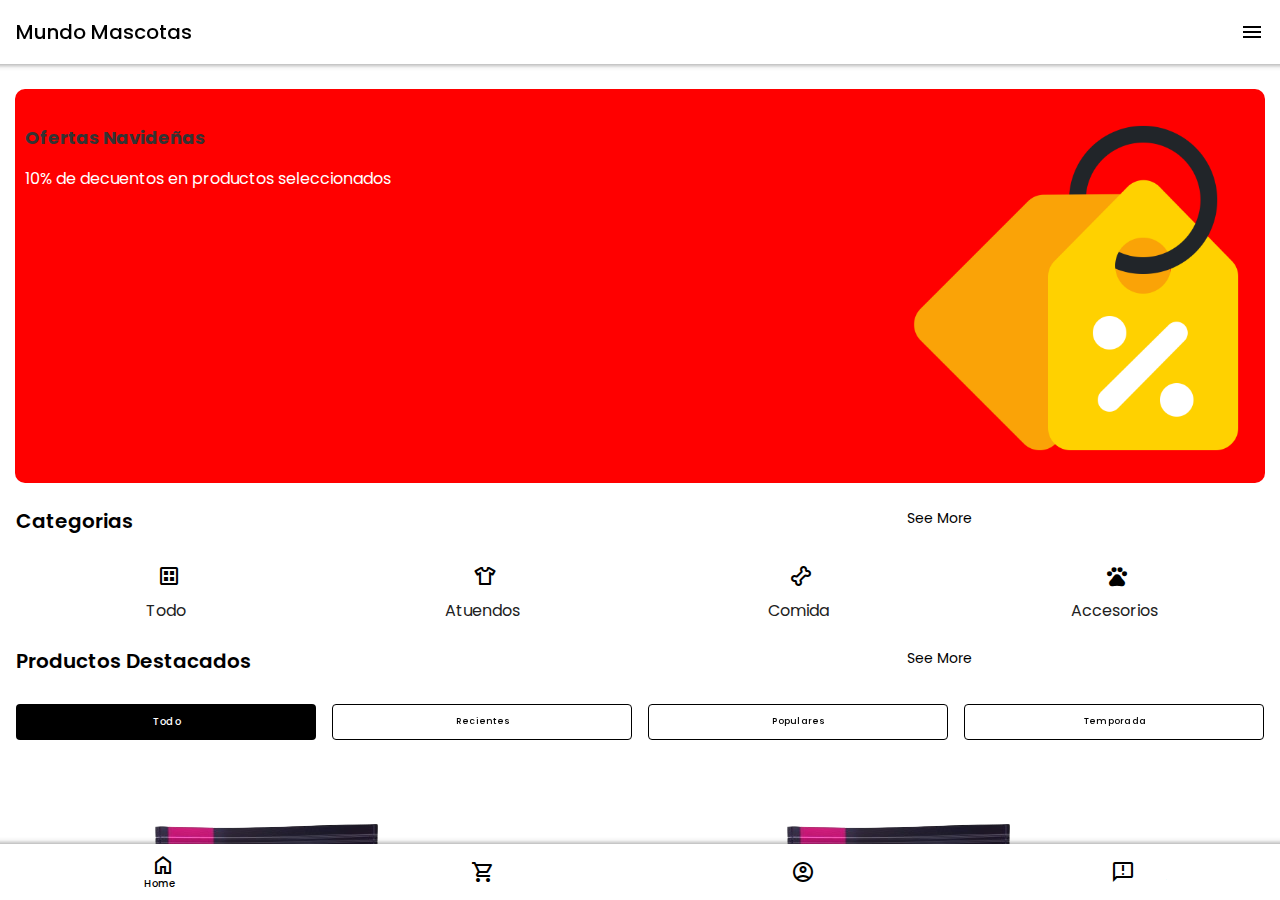
<file: index.html>
<!doctype html>
<html>
<head>
<meta charset="utf-8">
<meta name="viewport" content="width=device-width, initial-scale=1.0">
<title>Mundo Mascotas</title>
<link href="css/framework7.bundle.min.css" rel="stylesheet">
<link href="https://fonts.googleapis.com/css2?family=Material+Symbols+Outlined:opsz,wght,FILL,GRAD@20..48,100..700,0..1,-50..200" rel="stylesheet">
<link href="css/style.css" rel="stylesheet">

</head>

<body>
	
	<div id="app">
			
		
		<section class="panel panel-left panel-cover">
			
			<section id="panel-user">
				<div class="block">
					<div class="row">
						<article class="col-30">
							<img src="img/ana.png" alt="" class="img-fluid">
						</article>
						<article class="col-70">
							<h5>Ana Suazo</h5>
							ana.suazo@gmail.com
						</article>
					</div>
				</div>
			</section>
			
			<section id="panel-menu">
				<div class="block">
				
					<div class="list media-list">
					  <ul>
						<li>
						  <a href="/home/" class="item-link item-content panel-close">
							<div class="item-media">
								<span class="material-symbols-outlined">home</span>
							</div>
							<div class="item-inner">
							  <div class="item-title">Home</div>
							</div>
						  </a>
						</li>
						<li>
						  <a href="/carrito/" class="item-link item-content panel-close">
							<div class="item-media">
								<span class="material-symbols-outlined">shopping_cart</span>
							</div>
							<div class="item-inner">
							  <div class="item-title">Cart</div>
							</div>
						  </a>
						</li>
						<li>
						  <a href="#" class="item-link item-content panel-close">
							<div class="item-media">
								 <span class="material-symbols-outlined">account_circle</span>
							</div>
							<div class="item-inner">
							  <div class="item-title">Profile</div>
							</div>
						  </a>
						</li>
						<li>
						  <a href="/aboutus/" class="item-link item-content panel-close">
							<div class="item-media">
								 <span class="material-symbols-outlined">feedback</span>
							</div>
							<div class="item-inner">
							  <div class="item-title">About Us</div>
							</div>
						  </a>
						</li>
					  </ul>
					</div>
					
				</div>		
			</section>
			
		
		</section>
		
		<div class="view view-main view-init">
        
			<section data-name="home" class="page">

			  <!-- Top Navbar -->
			  <nav class="navbar">
				<div class="navbar-bg"></div>
				<div class="navbar-inner">
					<div class="title text-align-center">Mundo Mascotas
					</div>
					<div class="right">
						<a href="#" class="link panel-open" data-panel="left">
							<span class="material-symbols-outlined">menu</span>
						</a>
					</div>
				</div>
			  </nav>


				<section class="page-content">

					<div id="hero-home">
					
						<div class="block">
							<div class="row navidad">
								<article class="col-70">
									<h2 class="navidad">Ofertas Navideñas</h2>
									<p>10% de decuentos en productos seleccionados</p>
									
								</article>
								<article class="col-30">
									<img src="img/tag.png" alt="" class="img-fluid">
								</article>
							</div>
						</div>
						
					</div><!--/hero-home -->
					
					
					<div class="row row-title">
						<article class="col-70">
							<h2 class="block-title block-title-medium">Categorias</h2>
						</article>
						<article class="col-30">
							<a href="#" class="opciones">See More</a>
						</article>
					</div>
					
					
					<section id="brands">
						<div class="block img-espacio">
							<div class="row row-title brands-text">
								<article class="col-25">
									<a href="//" class="link">
									<span class="material-symbols-outlined">dataset</span>
									</a>
									<p class="">Todo</p>
								</article>
								<article class="col-25">
									<a href="/atuendos/" class="link">
									<span class="material-symbols-outlined">apparel</span>
									</a>
									<p class="">Atuendos</p>
								</article>
								<article class="col-25">
									<a href="/home/" class="link">
									<span class="material-symbols-outlined">pet_supplies</span>
									</a>
									<p class="">Comida</p>
								</article>
								<article class="col-25">
									<a href="/home/" class="link">
									<span class="material-symbols-outlined">pets</span>
									</a>
									<p class="">Accesorios</p>
								</article>
						  </div>
						</div>
					</section>
					
					<div class="row row-title">
						<article class="col-70">
							<h2 class="block-title block-title-medium">Productos Destacados</h2>
						</article>
						<article class="col-30">
							<a href="#" class="opciones">See More</a>
						</article>

					</div>
					
					<section id="Menu">
						<div class="block img-espacio">
							<div class="row row-title brands-text">
								<article class="col-25">
									<a href="/atuendos/" class="button button-fill btn-black">Todo</a>
								</article>
								<article class="col-25">
									<a href="//" class="col button button-outline">Recientes</a>
									
								</article>
								<article class="col-25">
									<a href="//" class="col button button-outline">Populares</a>
								</article>
								<article class="col-25">
									<a href="//" class="col button button-outline">Temporada</a>
								</article>
						  </div>
						</div>
					</section>
					
					<section id="products">
						<div class="block products">
							<div class="row">
								<article class="col-50">
									<img src="img/e_cachorro.png" alt="" class="img-fluid">
									<h5>Eukanuba Cachorro</h5>
									<p class="precio">L. 750</p>
									<a href="/eukanuba/" class="detalles-link">· Detalles</a>
								</article>	
								<article class="col-50">
									<img src="img/e_cachorro.png" alt="" class="img-fluid">
									<h5>Eukanuba Cachorro</h5>
									<p class="precio">L. 750</p>
									<a href="/eukanuba/" class="detalles-link">· Detalles</a>
								</article>
								<article class="col-50">
									<img src="img/e_cachorro.png" alt="" class="img-fluid">
									<h5>Eukanuba Cachorro</h5>
									<p class="precio">L. 750</p>
									<a href="/eukanuba/" class="detalles-link">· Detalles</a>
								</article>	
								<article class="col-50">
									<img src="img/e_cachorro.png" alt="" class="img-fluid">
									<h5>Eukanuba Cachorro</h5>
									<p class="precio">L. 750</p>
									<a href="/eukanuba/" class="detalles-link">· Detalles</a>
								</article>	
							</div>
						</div>
					</section>
					

				</section>
				
			</section> <!--/page -->
			
			
			<div class="toolbar toolbar-bottom tabbar-labels toolbar-nav">
				<div class="toolbar-inner">
					<a href="/home/" class="link">
						<span class="material-symbols-outlined">home</span>
						Home
					</a>
					<a href="/carrito/" class="link">
						<span class="material-symbols-outlined">shopping_cart</span>
					</a>
					<a href="//" class="link">
						<span class="material-symbols-outlined">account_circle</span>
					</a>
					<a href="/aboutus/" class="link">
						<span class="material-symbols-outlined">feedback</span>
					</a>
					
				</div>
			</div>
			
		</div><!--/view -->
			
	</div><!--/app -->
	
	
	
	<script src="js/framework7.bundle.min.js"></script>
	<script src="js/app.js"></script>
	
	
	
	
	
</body>
</html>
</file>
<file: css/style.css>
@import url('https://fonts.googleapis.com/css2?family=Poppins:ital,wght@0,100;0,200;0,300;0,400;0,500;0,600;0,700;0,800;0,900;1,100;1,200;1,300;1,400;1,500;1,600;1,700;1,800;1,900&display=swap');
:root{
	--f7-theme-color: #FF0000;
	--f7-navbar-bg-color: #fff; /*navbar*/
	--f7-navbar-link-color: #000; /*navbar link*/
	--f7-navbar-text-color:#000;
	--f7-bars-bg-color:#fff;/*toolbar*/
	--f7-tabbar-link-inactive-color: #333; /*link toolbar*/
	--f7-block-margin-vertical:20px;
	--f7-card-footer-border-color:transparent; 
}
body{
	font-family: "Poppins", sans-serif;
}

.img-fluid{
	max-width: 100%;
	padding-top: 10px;
}

h1,h2,h3,h4,h5,h6,p{
	margin: 5px 0;
}

.block-title{
	margin-top: 20px;
	margin-bottom: 10px;
}
.block-title-medium{
	font-size: 20px;
	font-weight: 600;
}



#hero-home{
	background-color: var(--f7-theme-color);
	color: #fff;
	border-radius: 10px;
	margin: 25px 15px;
}
.btn-black{
	background-color: #000;
	color: var(--f7-navbar-bg-color);
	font-size: 10px;
	padding-right: 6px;
	text-transform: capitalize;
}
.button-outline{
	color: #000;
	border-color: #000;
	font-size: 9px;
	padding-right: 6px;
	border-width: thin;
	text-transform: capitalize;
}

#hero-home .block{
	margin-top: 0;
	padding: 10px 10px;
	border-radius: 10px;
}

.block h2{
	padding-top: 20px;
    font-size: 18px;
    margin-bottom: 16px;
    color: #333;
}

.block p {
    font-size: 16px;
    line-height: 1.5;
}
.row-title .block-title{
	margin-top: 0;
}
.opciones{
	color: #000;

}
.material-symbols-outlined{
	padding-left: 5px;
}

.brands-text{
	text-align: center;
}
.img-espacio{
	margin-bottom: 20px;
}
.position-relative{
	position: relative;
}

.toolbar-nav{
	font-size: 10px;
	
}
.toolbar-nav .link{
	text-transform: inherit;
	color: #000;
}

#panel-menu .list{
	font-size: 14px;
}

#panel-menu span{
	color: #000;
}


.precio{
	font-size: 14px;
	color: var(--f7-navbar-text-color);
	font-weight: 200;
}

.detalles{
	padding-left: 20px;
	color: #2634F1;
	font-weight: 700;
}

.link{
	color: #000;
}


/* Estilos específicos para carrito.html */
.page[data-name="carrito"] .page-content {
    padding: 16px;
    background-color: #fff;
    color: #000;
}

.page[data-name="carrito"] .block h2, 
.page[data-name="carrito"] .block h3 {
    font-size: 20px;
    margin-bottom: 10px;
    color: #333;
}

.page[data-name="carrito"] .list .item-media img {
    border-radius: 8px;
}

.page[data-name="carrito"] .button {
    display: block;
    margin: 20px auto;
    text-align: center;
    color: #fff;
    background-color: #007bff;
}

/* Eukanuba Detalle */
.page[data-name="eukanuba"] .page-content {
    padding: 16px;
    background-color: #fff;
}

.page[data-name="eukanuba"] .content-title {
    font-size: 22px;
    font-family: "Poppins", sans-serif;
    color: #000;
}

.page[data-name="eukanuba"] .disponible {
    color: #120088;
    font-size: 18px;
}

.page[data-name="eukanuba"] .precio {
    font-size: 24px;
    color: #333;
}

.page[data-name="eukanuba"] .italica {
    text-align: center;
    padding: 10px 0;
}


#hero-au{
	background: rgb(85,85,85);
    background: linear-gradient(0deg, rgba(85,85,85,1) 0%, rgba(0,0,0,1) 100%);
	color: #fff;
	padding: 12%;
	text-align: center;
}

#hero-au h1{
	font-size: 30px;
}

#hero-au .block{
	margin-top: 0;
}

#quienesomos{
	margin: 15px;
}

.qs1{
	border-radius: 10px;
}

.qs2 {
	padding: 20px;
	text-align: center;
	margin-bottom: 10px;
}

#ofrecemos {
	margin: 0px 15px;
}

.card {
	padding: 20px;
	background-color: #EFEFEF;
	border-radius: 12px;
}

#ofrecemos button{
	width: 12rem;
    margin-left: 20%;
	margin-top: 5%;
	margin-bottom: 3%;
	border-radius: 10px;
	
}

#elegir{
	margin: 20px;
}

#cta{
	margin: 35px;
	text-align: center;
}
</file>
